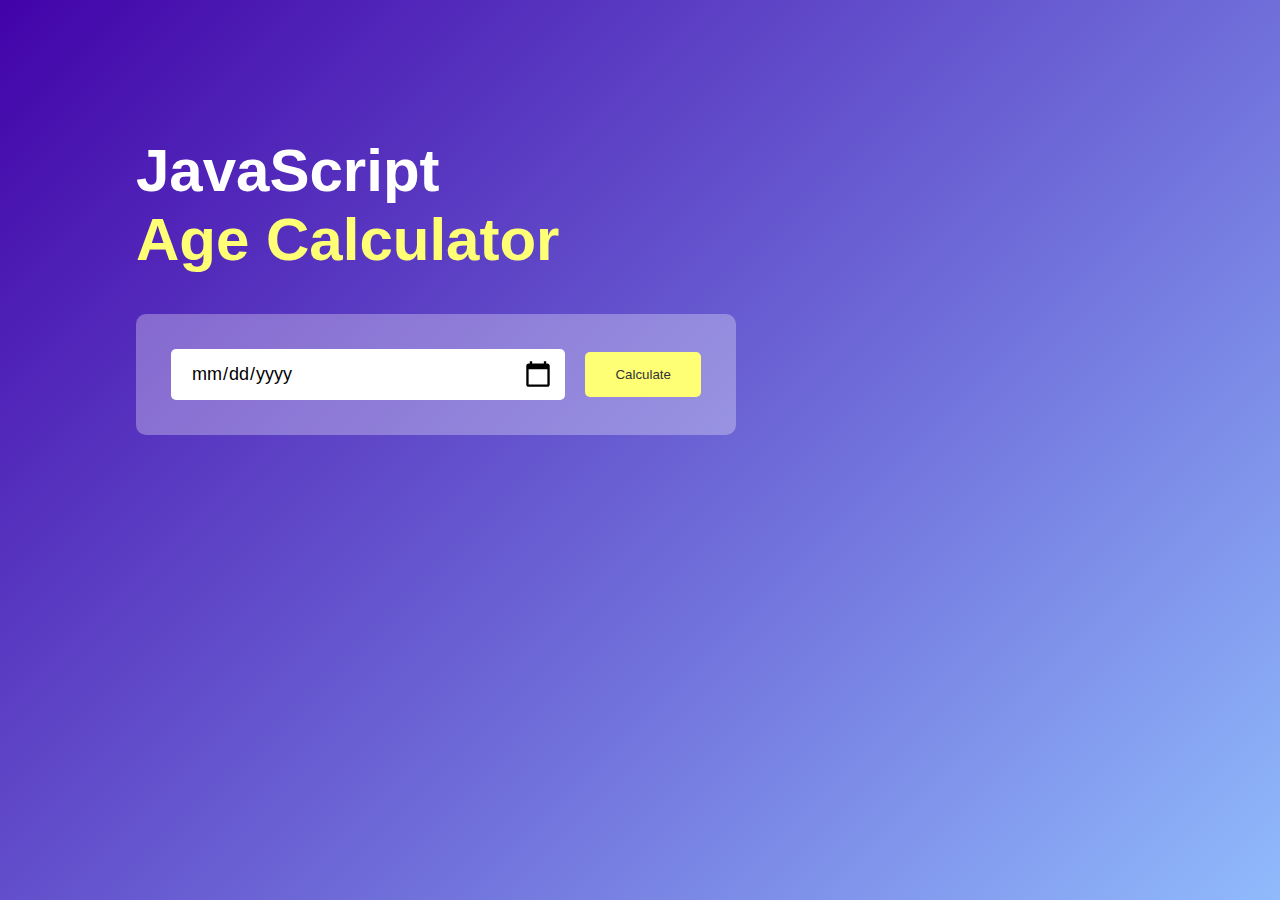
<file: age-calculator/index.html>
<!DOCTYPE html>
<html>
<head>
    <meta name="viewport" content="width=device-width, initial-scale=1.0">
    <title>Age Calculator</title>
    <link rel="stylesheet" href="style.css">
</head>
<body>
<div class="container">
    <div class="calculator">
        <h1>JavaScript<br><span>Age Calculator</span></h1>
        <div class="input-box">
            <input type="date" id="date">
            <button onclick="calculateAge()">Calculate</button>
        </div>
        <p id="result"></p>
    </div>
</div>

<script>

let userInput = document.getElementById("date");
userInput.max = new Date().toISOString().split("T")[0];
let result = document.getElementById("result");

function calculateAge(){
    let birthDate = new Date(userInput.value);

    let d1 = birthDate.getDate();
    let m1 = birthDate.getMonth() + 1;
    let y1 = birthDate.getFullYear();

    let today = new Date();

    let d2 = today.getDate();
    let m2 = today.getMonth() + 1;
    let y2 = today.getFullYear();

    let d3, m3, y3;

    y3 = y2 - y1;

    if(m2 >= m1){
        m3 = m2 - m1;
    }else{
        y3--;
        m3 = 12 + m2 - m1;
    }

    if(d2 >= d1){
        d3 = d2 - d1;
    }else{
        m3--;
        d3 = getDaysInMonth(y1, m1) + d2 - d1;
    }
    if(m3 < 0){
        m3 = 11;
        y3--;
    }
    result.innerHTML = `You are <span>${y3}</span> years, <span>${m3}</span> months and <span>${d3}</span> days old`;
}

function getDaysInMonth(year, month){
    return new Date(year, month, 0).getDate();
}


</script>
</body>
</html>
</file>
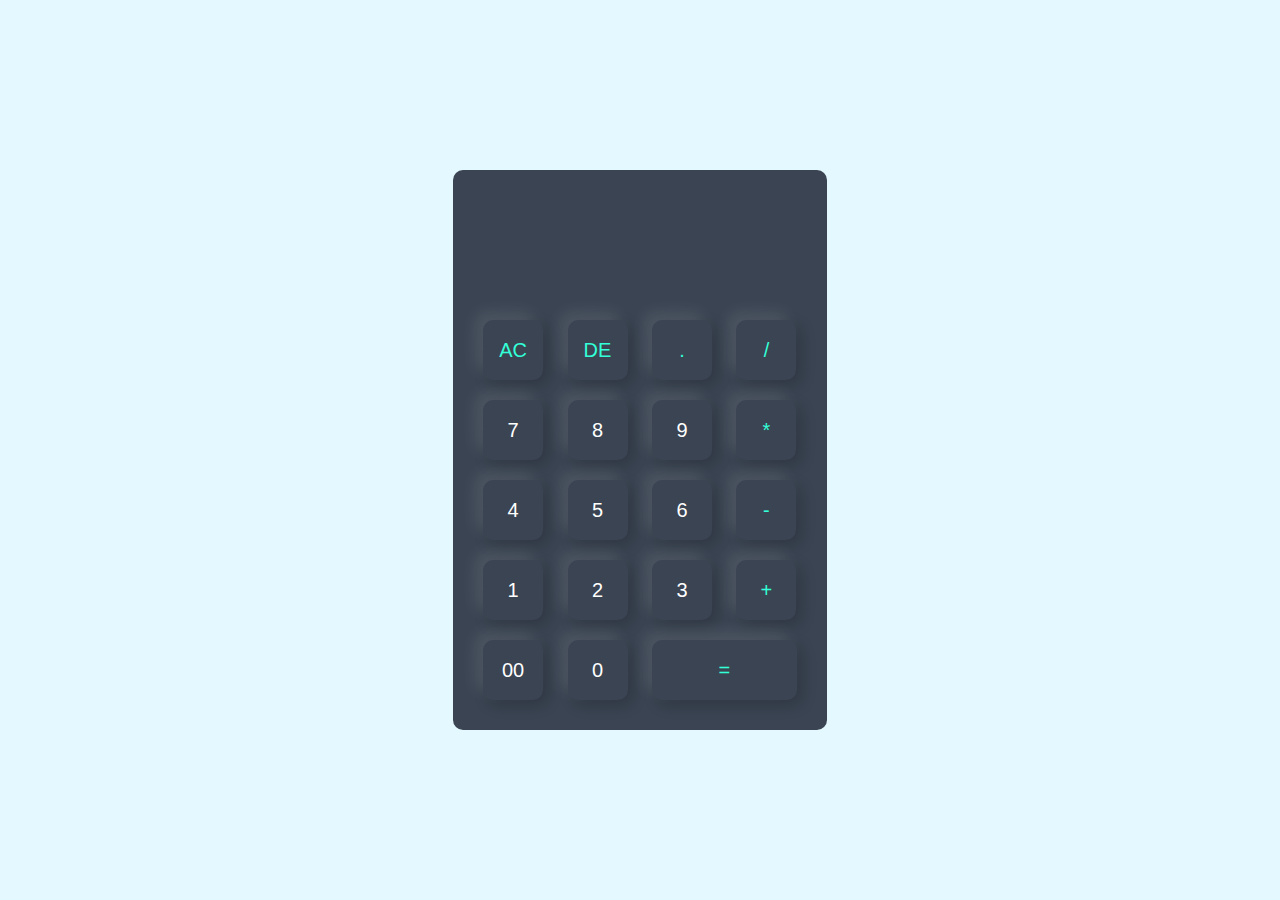
<file: calculator/index.html>
<!DOCTYPE html>
<html>
<head>
    <meta name="viewport" content="width=device-width, initial-scale=1.0">
    <title>Calculator</title>
    <link rel="stylesheet" href="style.css">
</head>
<body>

<div class="container">
  <div class="calculator">
    <form>
      <div class="display">
        <input type="text" name="display">
      </div>
      <div>
        <input type="button" value="AC" onclick="display.value = '' " class="operator">
        <input type="button" value="DE" onclick="display.value =  display.value.toString().slice(0,-1)" class="operator">
        <input type="button" value="." onclick="display.value += '.' " class="operator">
        <input type="button" value="/" onclick="display.value += '/' " class="operator">
      </div>
      <div>
        <input type="button" value="7" onclick="display.value += '7' ">
        <input type="button" value="8" onclick="display.value += '8' ">
        <input type="button" value="9" onclick="display.value += '9' ">
        <input type="button" value="*" onclick="display.value += '*' " class="operator">
      </div>
      <div>
        <input type="button" value="4" onclick="display.value += '4' ">
        <input type="button" value="5" onclick="display.value += '5' ">
        <input type="button" value="6" onclick="display.value += '6' ">
        <input type="button" value="-" onclick="display.value += '-' " class="operator">
      </div>
      <div>
        <input type="button" value="1" onclick="display.value += '1' ">
        <input type="button" value="2" onclick="display.value += '2' ">
        <input type="button" value="3" onclick="display.value += '3' ">
        <input type="button" value="+" onclick="display.value += '+' " class="operator">
      </div>
      <div>
        <input type="button" value="00" onclick="display.value += '00' ">
        <input type="button" value="0" onclick="display.value += '0' ">
        <input type="button" value="=" onclick="display.value = eval(display.value)" class="equal operator">
       
      </div>
    </form>
  </div>
</div>


</body>
</html>
</file>
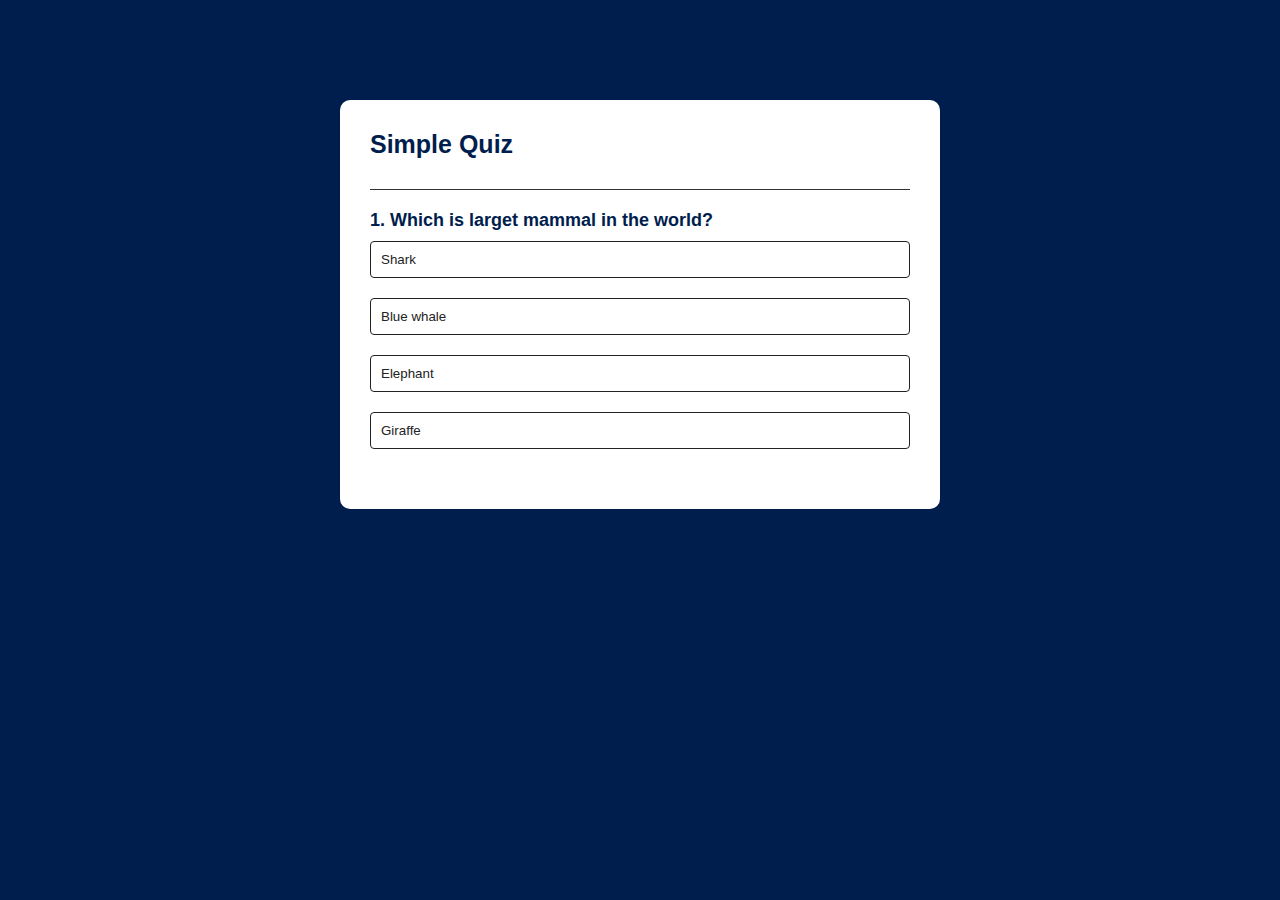
<file: Quiz App/index.html>
<!DOCTYPE html>
<html>
<head>
  <title>Quiz App</title>
  <link rel="stylesheet" href="style.css">
</head>
<body>
<div class="app">
  <h1>Simple Quiz</h1>
  <div class="quiz">
    <h2 id="question">Question goes here</h2>
    <div id="answer-buttons">
      <button class="btn">Answer 1</button>
      <button class="btn">Answer 2</button>
      <button class="btn">Answer 3</button>
      <button class="btn">Answer 4</button>
    </div>
    <button id="next-btn">Next</button>
  </div>
</div>
<script src="script.js"></script>
</body>
</html>
</file>
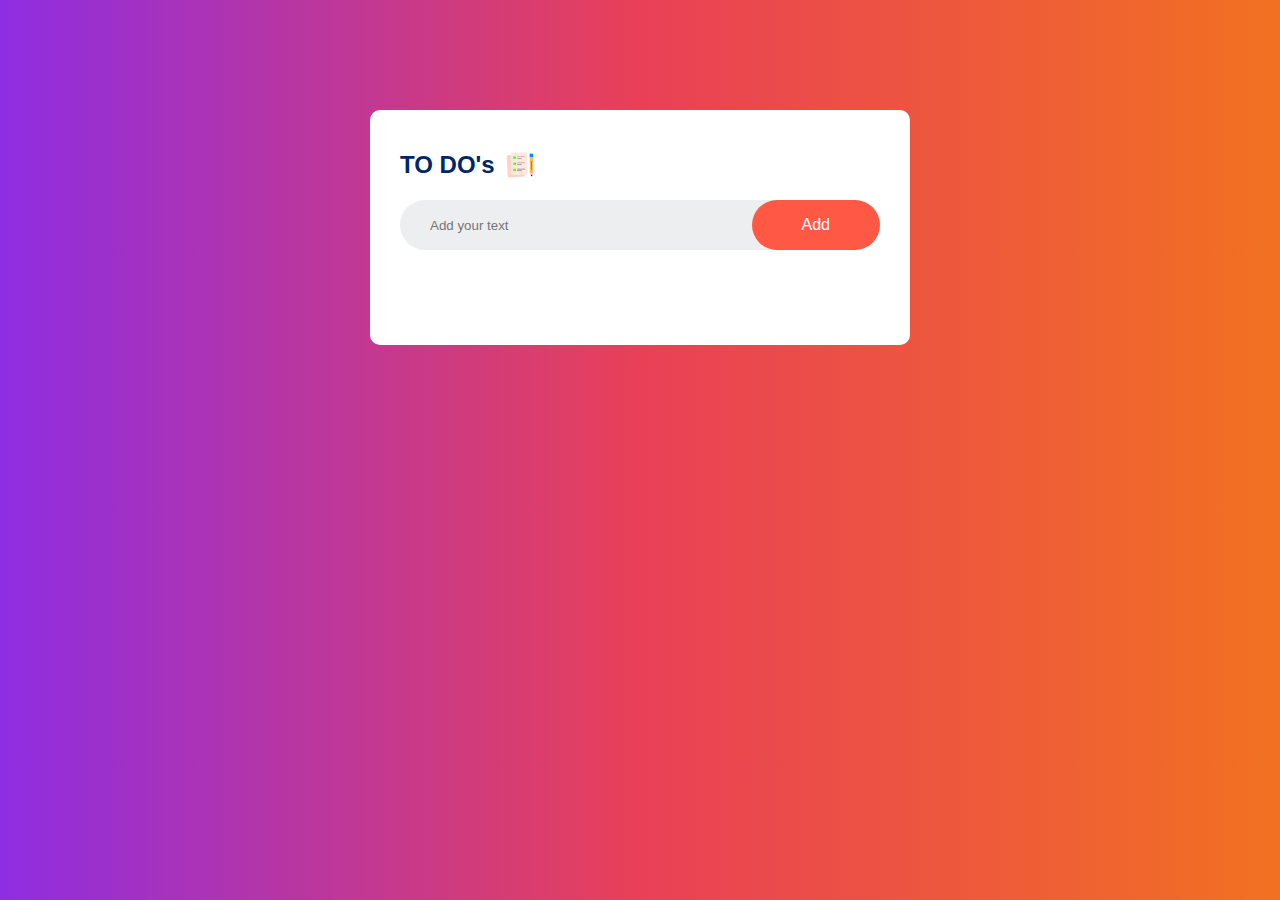
<file: taskora/index.html>
<!DOCTYPE html>
<html>
<head>
    <meta name="viewport" content="width=device-width, initial-scale=1">
    <title>Taskora</title>
    <link rel="stylesheet" href="style.css">
</head>
<body>
<div class="container">
    <div class="todo-app">
        <h2>TO DO's<img src="images/icon.png"></h2>
        <div class="row">
            <input type="text" id="input-box" placeholder="Add your text">
            <button onclick="addTask()">Add</button>
        </div>
        <ul id="list-container">
            <li class="checked">Task 1</li>
            <li>Task 2</li>
            <li>Task 3</li>
        </ul>
    </div>
</div>
<script src="script.js"></script>
</body>
</html>
</file>
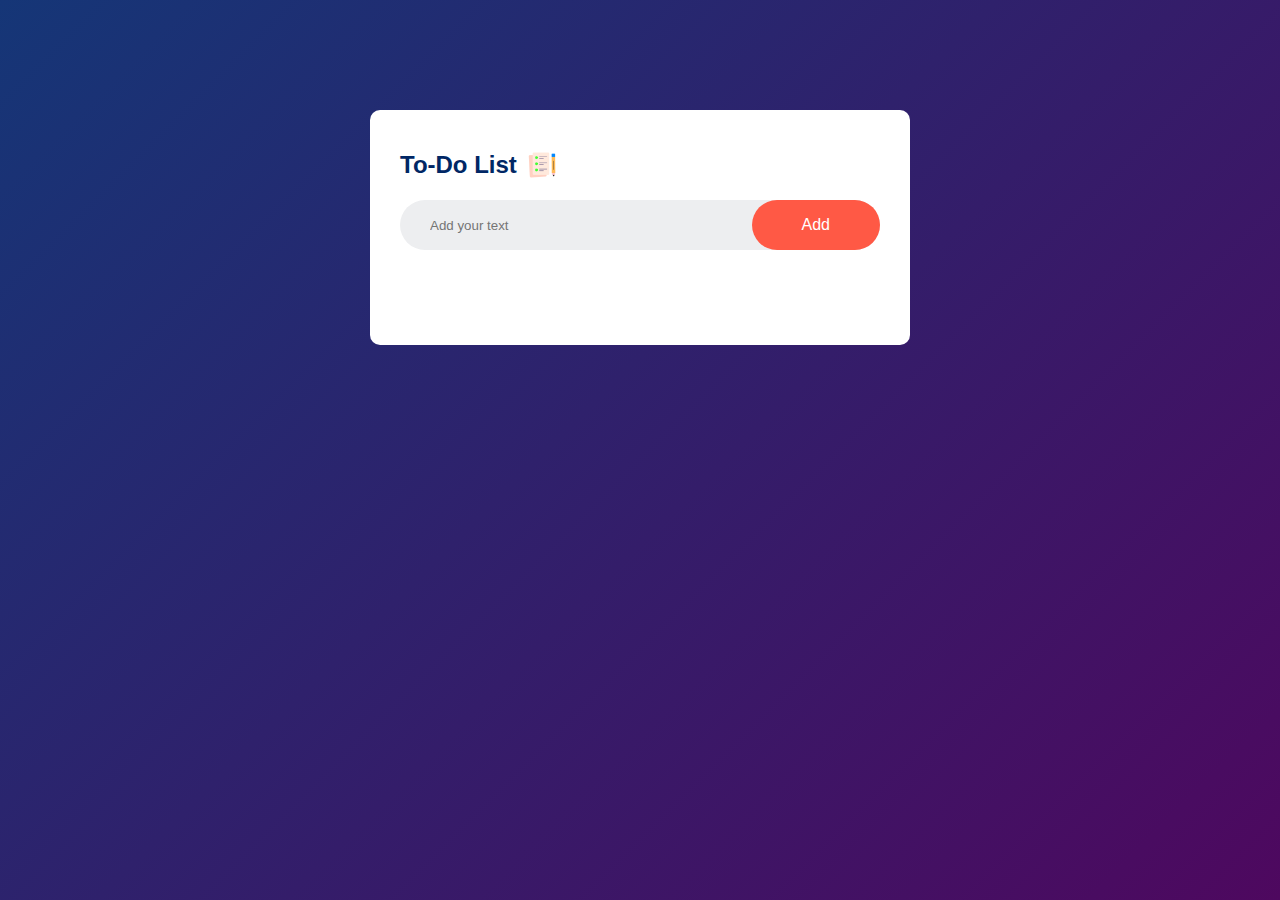
<file: To-Do List/index.html>
<!DOCTYPE html>
<html>
  <head>
    <meta name="viewport" content="width=device-width, initial-scale=1" />
    <title>To-Do List App</title>
    <link rel="stylesheet" href="style.css" />
  </head>
  <body>
    <div class="container">
      <div class="todo-app">
        <h2>To-Do List <img src="images/icon.png" /></h2>
        <div class="row">
          <input type="text" id="input-box" placeholder="Add your text" />
          <button onclick="addTask()">Add</button>
        </div>
        <ul id="list-container">
          <!-- <li class="checked">Task 1</li>
            <li>Task 2</li>
            <li>Task 3</li> -->
        </ul>
      </div>
    </div>
    <script src="script.js"></script>
  </body>
</html>
</file>
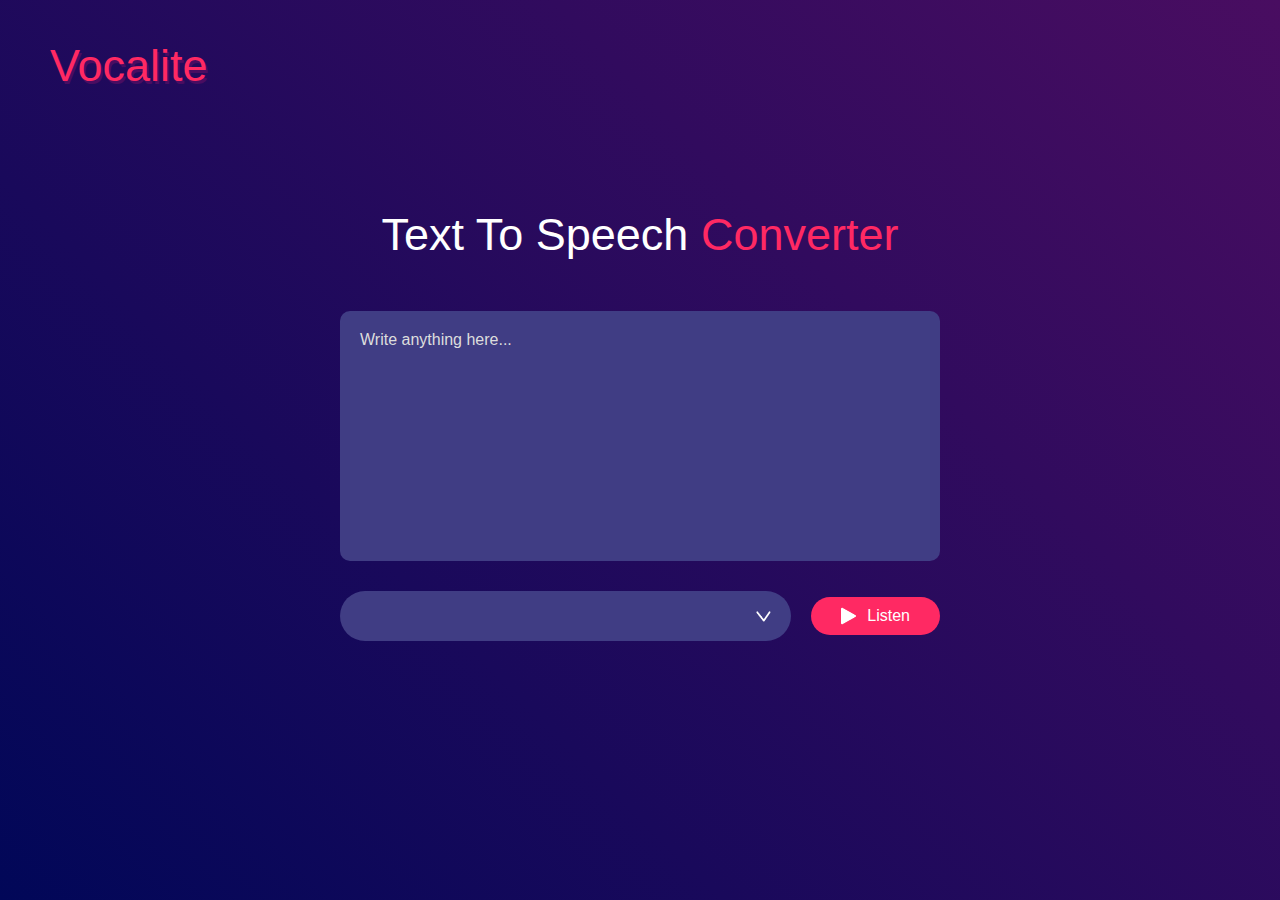
<file: vocalite/index.html>
<!DOCTYPE html>
<html>
  <head>
    <meta name="viewport" content="width=device-width, initial-scale=1.0" />
    <title>Vocalite</title>
    <link rel="stylesheet" href="style.css" />
  </head>
  <body>
    
    <div class="hero">
        <h1 class="title">Vocalite</h1>
      
      <h1>Text To Speech <span>Converter</span></h1>
      <textarea
        placeholder="Write anything here..."
        id="input-field"
      ></textarea>
      <div class="row">
        <select></select>
        <button><img src="images/play.png" />Listen</button>
      </div>
    </div>

    <script src="script.js"></script>
  </body>
</html>
</file>
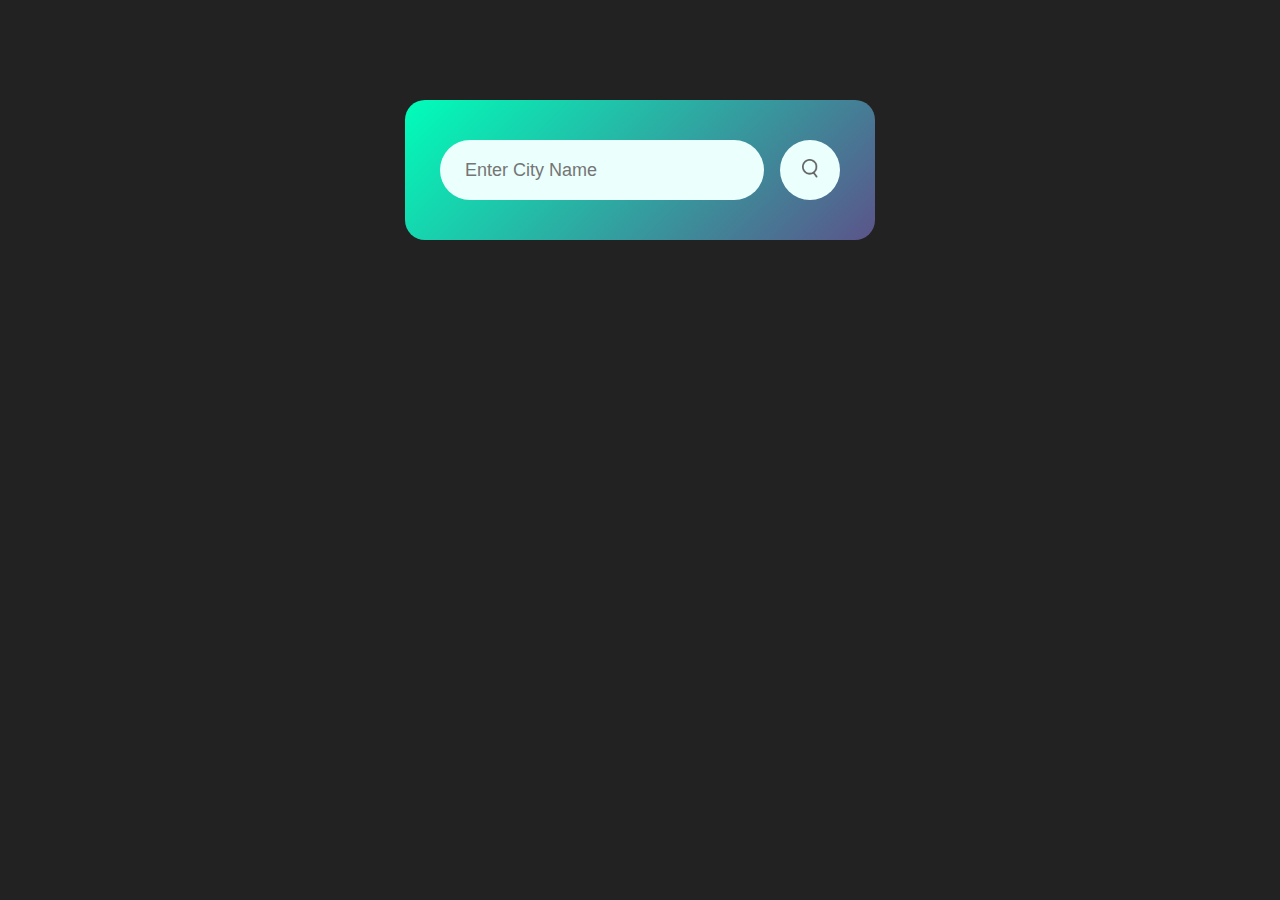
<file: weather-forecast-app/index.html>
<!DOCTYPE html>
<html>
  <head>
    <meta name="viewport" content="width=device-width, initial-scale=1.0" />
    <title>Weather App</title>
    <link rel="stylesheet" href="style.css" />
  </head>
  <body>
    <div class="card">
      <div class="search">
        <input type="text" placeholder="Enter City Name" spellcheck="false" />
        <button><img src="images/search.png" /></button>
      </div>
      <div class="error">
        <p>Invalid city name</p>
      </div>
      <div class="weather">
        <img src="images/rain.png" class="weather-icon" />
        <h1 class="temp">22°c</h1>
        <h2 class="city">New York</h2>
        <div class="details">
          <div class="col">
            <img src="images/humidity.png" />
            <div>
              <p class="humidity">50%</p>
              <p>Humidity</p>
            </div>
          </div>
          <div class="col">
            <img src="images/wind.png" />
            <div>
              <p class="wind">15 km/h</p>
              <p>Wind Speed</p>
            </div>
          </div>
        </div>
      </div>
    </div>

    <script src="script.js"></script>
  </body>
</html>
</file>
<file: age-calculator/style.css>
*{
    margin: 0;
    padding: 0;
    font-family: 'Poppins', sans-serif;
    box-sizing: border-box;
}
.container{
    width: 100%;
    min-height: 100vh;
    background: linear-gradient(135deg, #4203a9, #90bafc);
    color: #fff;
    padding: 10px;
}
.calculator{
    width: 100%;
    max-width: 600px;
    margin-left: 10%;
    margin-top: 10%;
}
.calculator h1{
    font-size: 60px;
}
.calculator h1 span{
    color: #ffff76;
}
.input-box{
    margin: 40px 0;
    padding: 35px;
    border-radius: 10px;
    background: rgba(255,255,255,0.3);
    display: flex;
    align-items: center;
}
.input-box input{
    flex: 1;
    margin-right: 20px;
    padding: 14px 20px;
    border: 0;
    outline: 0;
    font-size: 18px;
    border-radius: 5px;
    position: relative;
}
.input-box button{
    background: #ffff76;
    border: 0;
    outline: 0;
    padding: 15px 30px;
    border-radius: 5px;
    font-weight: 500;
    color: #333;
    cursor: pointer;
}
.input-box input::-webkit-calendar-picker-indicator{
    top: 0;
    left: 0;
    right: 0;
    bottom: 0;
    width: auto;
    height: auto;
    position: absolute;
    background-position: calc(100% - 10px);
    background-size: 30px;
    cursor: pointer;
}
#result{
    font-size: 20px;
}
#result span{
    color: #ffff76;
}
.watch-link{
    position: fixed;
    bottom: 10%;
    right: 5%;
    font-size: 12px;
    text-decoration: none;
    color: #000;
}
</file>
<file: calculator/style.css>
*{
    margin: 0;
    padding: 0;
    font-family: 'Poppins', sans-serif;
    box-sizing: border-box;
}


.container{
    width: 100%;
    height: 100vh;
    background: #e3f9ff;
    display: flex;
    align-items: center;
    justify-content: center;
}
.calculator{
    background: #3a4452;
    padding: 20px;
    border-radius: 10px;
}
.calculator form input{
    border: 0;
    outline: 0;
    width: 60px;
    height: 60px;
    border-radius: 10px;
    box-shadow: -8px -8px 15px rgba(255, 255, 255, 0.1),5px 5px 15px rgba(0, 0, 0, 0.2);
    background: transparent;
    font-size: 20px;
    color: #fff;
    cursor: pointer;
    margin: 10px;
}

form .display{
    display: flex;
    justify-content: flex-end;
    margin: 20px 0;
}
form .display input{
    text-align: right;
    flex: 1;
    font-size: 45px;
    box-shadow: none;
}
form input.equal{
    width: 145px;
}



form input.operator{
    color: #33ffd8;
}
</file>
<file: Quiz App/style.css>
* {
  margin: 0;
  padding: 0;
  font-family: 'Poppins', sans-serif;
  box-sizing: border-box;
}
body{
  background: #001e4d;
}
.app{
  background: #fff;
  width: 90%;
  max-width: 600px;
  margin: 100px auto 0;
  border-radius: 10px;
  padding: 30px;
}
.app h1{
  font-size: 25px;
  color: #001e4d;
  font-weight: 600;
  border-bottom: 1px solid #333;
  padding-bottom: 30px;
}
.quiz{
  padding: 20px 0;
}
.quiz h2{
  font-size: 18px;
  color: #001e4d;
  font-weight: 600;
}
.btn{
  background: #fff;
  color: #222;
  font-weight: 500;
  width: 100%;
  border: 1px solid #222;
  padding: 10px;
  margin: 10px 0;
  text-align: left;
  border-radius: 4px;
  cursor: pointer;
  transition: all 0.3s;
}
.btn:hover:not([disabled]){
  background: #222;
  color: #fff;
}
.btn:disabled{
  cursor: no-drop;
}
#next-btn{
  background: #001e4d;
  color: #fff;
  font-weight: 500;
  width: 150px;
  border: 0;
  padding: 10px;
  margin: 20px auto 0;
  border-radius: 4px;
  cursor: pointer;
  display: none;
}
.correct{
  background: #9aeabc;
}
.incorrect{
  background: #ff9393;
}

 .watch-link{
   position: absolute;
   bottom: 5%;
   right: 5%;
   color: #fff;
   text-decoration: none;
 }
</file>
<file: taskora/style.css>
*{
  margin: 0;
  padding: 0;
  font-family: 'Poppins', sans-serif;
  box-sizing: border-box;
}
.container{
  width: 100%;
  min-height: 100vh;
  background: linear-gradient(to right, #8e2de2, #e94057, #f27121);
  padding: 10px;
}
.todo-app{
  width: 100%;
  max-width: 540px;
  background: #fff;
  margin: 100px auto 20px;
  padding: 40px 30px 70px;
  border-radius: 10px;
}
.todo-app h2{
  color: #002765;
  display: flex;
  align-items: center;
  margin-bottom: 20px;
}
.todo-app h2 img{
  width: 30px;
  margin-left: 10px;
}
.row{
  display: flex;
  align-items: center;
  justify-content: space-between;
  background: #edeef0;
  border-radius: 30px;
  padding-left: 20px;
  margin-bottom: 25px;
}
input{
  flex: 1;
  border: none;
  outline: none;
  background: transparent;
  padding: 10px;
  font-weight: 14px;
}
button{
  border: none;
  outline: none;
  padding: 16px 50px;
  background: #ff5945;
  color: #fff;
  font-size: 16px;
  cursor: pointer;
  border-radius: 40px;
}
ul li{
  list-style: none;
  font-size: 17px;
  padding: 12px 8px 12px 50px;
  user-select: none;
  cursor: pointer;
  position: relative;
}
ul li::before{
  content: '';
  position: absolute;
  height: 28px;
  width: 28px;
  border-radius: 50%;
  background-image: url(images/unchecked.png);
  background-size: cover;
  background-position: center;
  top: 12px;
  left: 8px;
}
ul li.checked{
  color: #555;
  text-decoration: line-through;
}
ul li.checked::before{
  background-image: url(images/checked.png);
}
ul li span{
  position: absolute;
  right: 0;
  top: 5px;
  width: 40px;
  height: 40px;
  font-size: 22px;
  color: #555;
  line-height: 40px;
  text-align: center;
  border-radius: 50%;
}
ul li span:hover{
  background: #edeef0;
}
</file>
<file: To-Do List/style.css>
*{
  margin: 0;
  padding: 0;
  font-family: 'Poppins', sans-serif;
  box-sizing: border-box;
}
.container{
  width: 100%;
  min-height: 100vh;
  background: linear-gradient(135deg, #153677, #4e085f);
  padding: 10px;
}
.todo-app{
  width: 100%;
  max-width: 540px;
  background: #fff;
  margin: 100px auto 20px;
  padding: 40px 30px 70px;
  border-radius: 10px;
}
.todo-app h2{
  color: #002765;
  display: flex;
  align-items: center;
  margin-bottom: 20px;
}
.todo-app h2 img{
  width: 30px;
  margin-left: 10px;
}
.row{
  display: flex;
  align-items: center;
  justify-content: space-between;
  background: #edeef0;
  border-radius: 30px;
  padding-left: 20px;
  margin-bottom: 25px;
}
input{
  flex: 1;
  border: none;
  outline: none;
  background: transparent;
  padding: 10px;
  font-weight: 14px;
}
button{
  border: none;
  outline: none;
  padding: 16px 50px;
  background: #ff5945;
  color: #fff;
  font-size: 16px;
  cursor: pointer;
  border-radius: 40px;
}
ul li{
  list-style: none;
  font-size: 17px;
  padding: 12px 8px 12px 50px;
  user-select: none;
  cursor: pointer;
  position: relative;
}
ul li::before{
  content: '';
  position: absolute;
  height: 28px;
  width: 28px;
  border-radius: 50%;
  background-image: url(images/unchecked.png);
  background-size: cover;
  background-position: center;
  top: 12px;
  left: 8px;
}
ul li.checked{
  color: #555;
  text-decoration: line-through;
}
ul li.checked::before{
  background-image: url(images/checked.png);
}
ul li span{
  position: absolute;
  right: 0;
  top: 5px;
  width: 40px;
  height: 40px;
  font-size: 22px;
  color: #555;
  line-height: 40px;
  text-align: center;
  border-radius: 50%;
}
ul li span:hover{
  background: #edeef0;
}
</file>
<file: vocalite/style.css>
* {
  margin: 0;
  padding: 0;
  font-family: "Poppins", sans-serif;
  box-sizing: border-box;
}
.hero {
  width: 100%;
  min-height: 100vh;
  background: linear-gradient(45deg, #010758, #490d61);
  color: #fff;
  display: flex;
  align-items: center;
  justify-content: center;
  flex-direction: column;
}

.title {
  color: #ff2963;
  position: absolute;
  top: 90px;
  left: 50px;
  text-shadow: 2px 3px #490d61;
  
}

.hero h1 {
  font-size: 45px;
  font-weight: 500;
  margin-bottom: 50px;
  margin-top: -50px;
}
.hero h1 span {
  color: #ff2963;
}
textarea {
  width: 600px;
  height: 250px;
  background: #403d84;
  color: #fff;
  font-size: 15px;
  border: 0;
  outline: 0;
  padding: 20px;
  border-radius: 10px;
  resize: none;
  margin-bottom: 30px;
}
textarea::placeholder {
  font-size: 16px;
  color: #ddd;
}
.row {
  width: 600px;
  display: flex;
  align-items: center;
  gap: 20px;
}
button {
  background: #ff2963;
  color: #fff;
  font-size: 16px;
  padding: 10px 30px;
  border-radius: 35px;
  border: 0;
  outline: 0;
  cursor: pointer;
  display: flex;
  align-items: center;
}
button img {
  width: 16px;
  margin-right: 10px;
}
select {
  flex: 1;
  color: #fff;
  background: #403d84;
  height: 50px;
  padding: 0px 20px;
  outline: 0;
  border: 0;
  border-radius: 35px;
  appearance: none;
  background-image: url(images/dropdown.png);
  background-repeat: no-repeat;
  background-size: 15px;
  background-position-x: calc(100% - 20px);
  background-position-y: 20px;
}
.watch-link {
  position: fixed;
  bottom: 10%;
  right: 3%;
  font-size: 12px;
  text-decoration: none;
  color: #fff;
}
</file>
<file: weather-forecast-app/style.css>
*{
    margin: 0;
    padding: 0;
    font-family: 'Poppins', sans-serif;
    box-sizing: border-box;
}
body{
    background: #222;
}
.card{
    width: 90%;
    max-width: 470px;
    background: linear-gradient(135deg, #00feba, #5b548a);
    color: #fff;
    margin: 100px auto 0;
    border-radius: 20px;
    padding: 40px 35px;
    text-align: center;
}
.search{
    width: 100%;
    display: flex;
    align-items: center;
    justify-content: space-between;
}
.search input{
    border: 0;
    outline: 0;
    background: #ebfffc;
    color: #555;
    padding: 10px 25px;
    height: 60px;
    border-radius: 30px;
    flex: 1;
    margin-right: 16px;
    font-size: 18px;
}
.search button{
    border: 0;
    outline: 0;
    background: #ebfffc;
    border-radius: 50%;
    width: 60px;
    height: 60px;
    cursor: pointer;
}
.search button img{
    width: 16px;
}
.weather-icon{
    width: 170px;
    margin-top: 30px;
}
.weather h1{
    font-size: 80px;
    font-weight: 500;
}
.weather h2{
    font-size: 45px;
    font-weight: 400;
    margin-top: -10px;
}
.details{
    display: flex;
    align-items: center;
    justify-content: space-between;
    padding: 0 20px;
    margin-top: 50px;
}
.col{
    display: flex;
    align-items: flex-start;
    text-align: left;
}
.col img{
    width: 40px;
    margin-right: 10px;
}
.humidity, .wind{
    font-size: 28px;
    margin-top: -6px;
}
.weather{
    display: none;
}
.error{
    text-align: left;
    margin-left: 10px;
    font-size: 14px;
    margin-top: 10px;
    display: none;
}

 .watch-link{
   position: absolute;
   bottom: 5%;
   right: 5%;
   color: #fff;
   text-decoration: none;
 }
</file>
